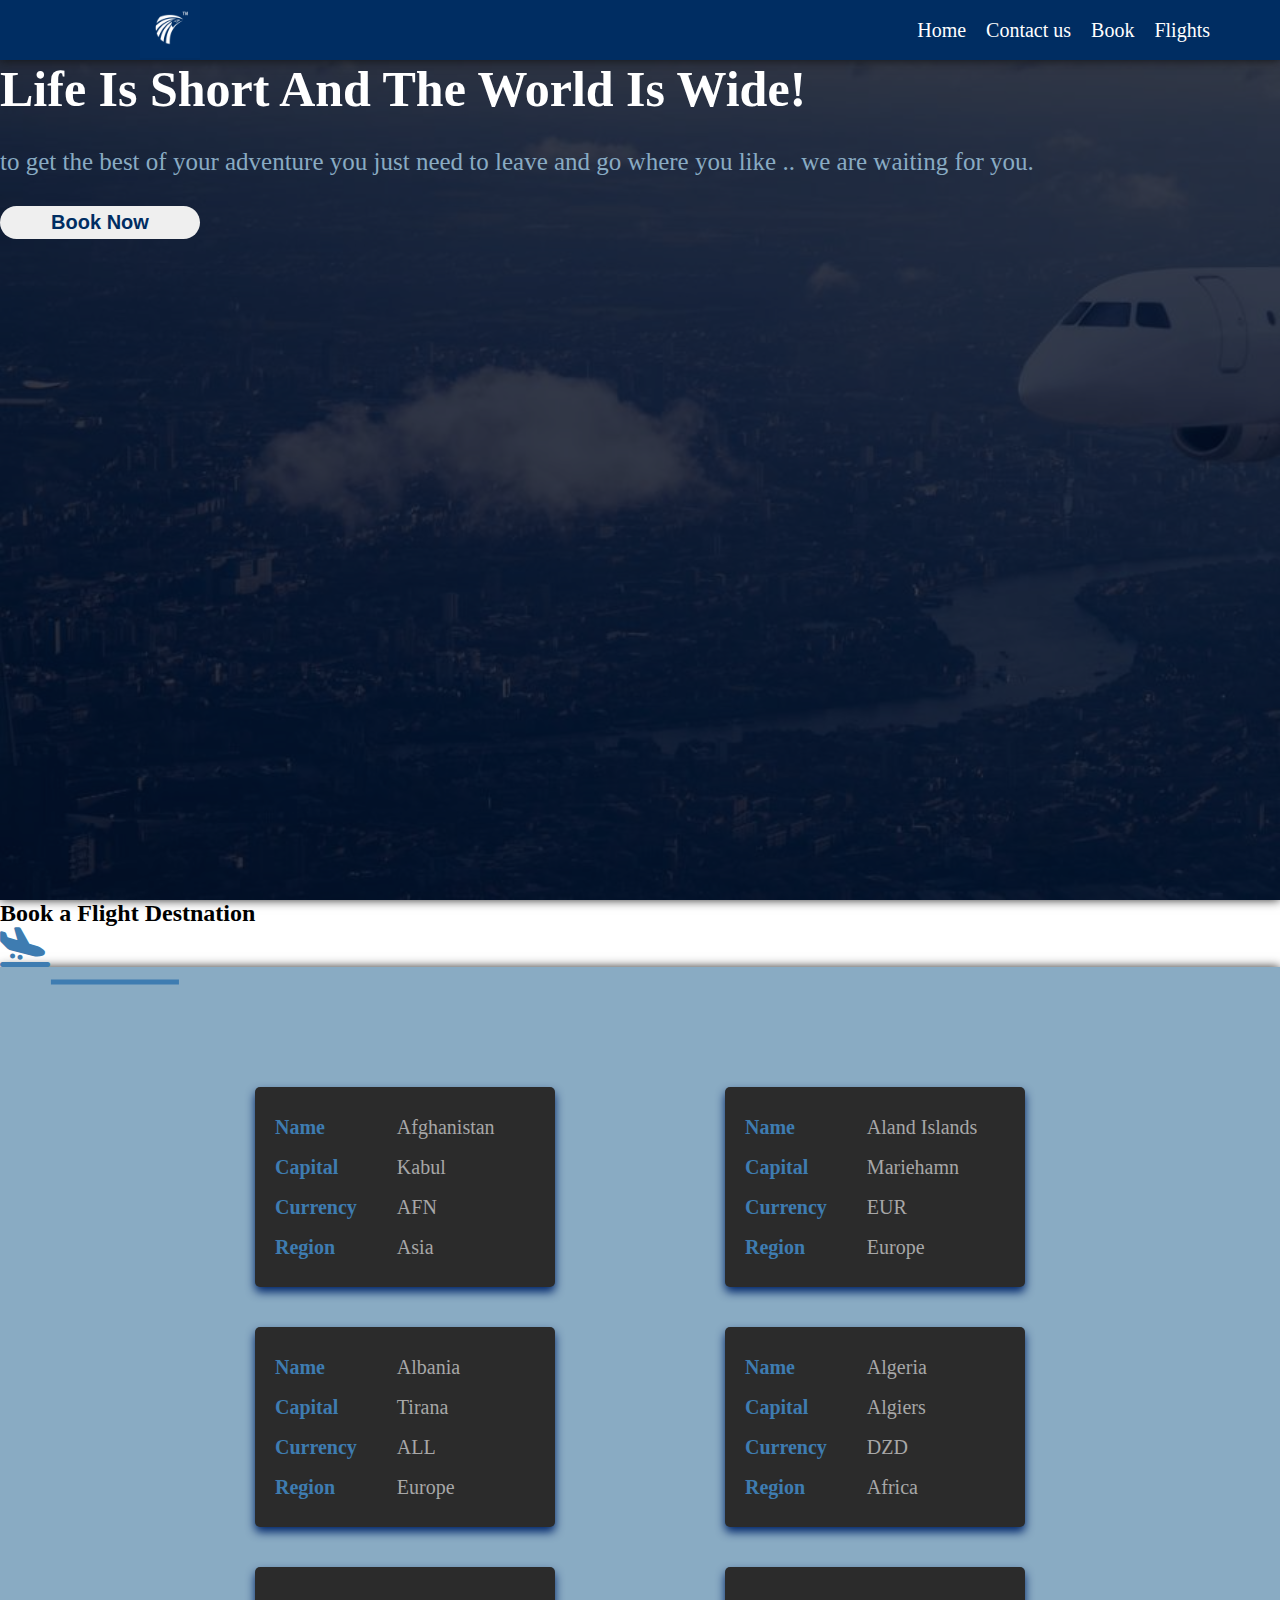
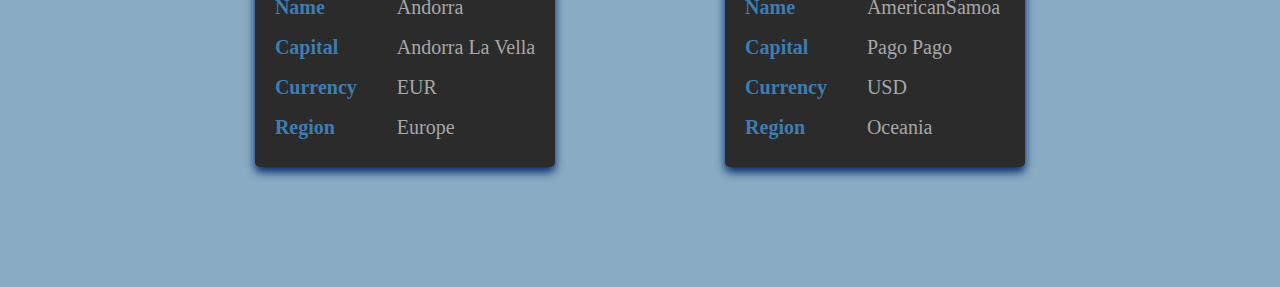
<file: index.html>
<!DOCTYPE html>
<html lang="en">
<head>
    <meta charset="UTF-8">
    <meta http-equiv="X-UA-Compatible" content="IE=edge">
    <meta name="viewport" content="width=device-width, initial-scale=1.0">
    <title>Egypt air</title>
     <!-- bootstrab -->
     <link rel="stylesheet" href="https://cdn.jsdelivr.net/npm/bootstrap@4.6.1/dist/css/bootstrap.min.css"
     integrity="sha384-zCbKRCUGaJDkqS1kPbPd7TveP5iyJE0EjAuZQTgFLD2ylzuqKfdKlfG/eSrtxUkn" crossorigin="anonymous">
 <!-- font awesome -->
<link rel="stylesheet" href="https://cdnjs.cloudflare.com/ajax/libs/font-awesome/6.0.0/css/all.min.css">
 <!-- css link -->
 
    <link rel="stylesheet" href="css/style.css">
</head>


<body onload=" fillHtml()">
    <header>
        <nav>
            <div class="logo">
                <img src="img/logo.png" alt="">
            </div>
                <ul>
                    <li>Home</li>
                    <li>Contact us</li>
                    <li>Book</li>
                    <li>Flights</li>
                 
                </ul>
           
        </nav>
        <div class="container-fluid mt-5 ">
            <div class="row align-items-center pl-md-5">
                <div class="text col-xl-7 col-md-8 col-sm-10 col-12 mt-5" >
                    <h1>Life Is Short And The World Is Wide!</h1>
                    <p> to get the best of your adventure you just need to leave and go where you like ..
                        we are waiting for you.
                    </p>
                    <button> Book Now</button>
                </div>
            </div>
        </div>
        
       
    </header>
    <div class="title d-flex justify-content-center align-items-center my-5 mx-auto">
        <h2>Book a Flight Destnation   </h2> <i class="fa-solid fa-plane-arrival ml-3"></i>
    </div>
   
<section class="country-selection" >
   
    <div class="destnation">
        <div id="1" class="country">
         
            <div class="key">
                <p>Name</p>
                <p>Capital</p>             
                <p>Currency</p>
                <p>Region</p>
            </div>
            <div class="value">
                <p id="name"> </p>
                <p id="capital"></p>               
                <p id="cur"></p>
                <p id="region"> </p>
            </div>
            <div class="booking-btn">
                <a href="flight-selected.html?countryID=1" target="blank">Book a Flight</a>
             
            </div>
        </div>
        <div id="2" class="country">
            <div class="key">
                <p>Name</p>
                <p>Capital</p>             
                <p>Currency</p>
                <p>Region</p>
            </div>
            <div class="value">
                <p id="name"> </p>
                <p id="capital"></p>               
                <p id="cur"></p>
                <p id="region"> </p>
            </div>
            <div class="booking-btn">
                <a href="flight-selected.html?countryID=2" target="blank">Book a Flight</a>
             
            </div>
        </div>
        <div id="3" class="country">
            <div class="key">
                <p>Name</p>
                <p>Capital</p>             
                <p>Currency</p>
                <p>Region</p>
            </div>
            <div class="value">
                <p id="name"> </p>
                <p id="capital"></p>               
                <p id="cur"></p>
                <p id="region"> </p>
            </div>
            <div class="booking-btn">
                <a href="flight-selected.html?countryID=3" target="blank">Book a Flight</a>
             
            </div>
        </div>
        <div id="4" class="country">
            <div class="key">
                <p>Name</p>
                <p>Capital</p>             
                <p>Currency</p>
                <p>Region</p>
            </div>
            <div class="value">
                <p id="name"> </p>
                <p id="capital"></p>               
                <p id="cur"></p>
                <p id="region"> </p>
            </div>
            <div class="booking-btn">
                <a href="flight-selected.html?countryID=4" target="blank">Book a Flight</a>
            </div>
        </div>
        <div id="5" class="country">
            <div class="key">
                <p>Name</p>
                <p>Capital</p>             
                <p>Currency</p>
                <p>Region</p>
            </div>
            <div class="value">
                <p id="name"> </p>
                <p id="capital"></p>               
                <p id="cur"></p>
                <p id="region"> </p>
            </div>
            <div class="booking-btn">
                <a href="flight-selected.html?countryID=5" target="blank">Book a Flight</a>
                      </div>
        </div>
        <div id="6" class="country">
            <div class="key">
                <p>Name</p>
                <p>Capital</p>             
                <p>Currency</p>
                <p>Region</p>
            </div>
            <div class="value">
                <p id="name"> </p>
                <p id="capital"></p>               
                <p id="cur"></p>
                <p id="region"> </p>
            </div>
            <div class="booking-btn">
                <a href="flight-selected.html?countryID=6" target="blank">Book a Flight</a>
             
            </div>
        </div>
       
    </div>
</section>
<!-- <section class="user-data text-center">
 <div class="container">
    <div id="selected" class="country mb-5"></div>
    <form action="#" class=" m-auto row d-block mt-5">
        <input type="text" class="form-control " name="fname" id="f-name" placeholder="First Name">
        <input type="text" class="form-control " name="lname" id="l-name" placeholder="Last Name">
        <input type="email"  class="form-control " name="email" id="email" placeholder="E-mail">
        <input type="date" class="form-control  " name="birthday" id="birthday" oninput="calAge()">
        <label for="birthday"  class="form-control text-left " id="age" ></label>
        <input type="text" class="form-control " name="country" id="user-country" placeholder="Country">
        <select class="form-control ">
            <option selected hidden>Choose here</option>
            <option value="1">One</option>
            <option value="2">Two</option>
            <option value="3">Three</option>
            <option value="4">Four</option>
            <option value="5">Five</option>
        </select>
        <button onclick="showSummery()"> Send </button>
    </form>

 </div>
</section> -->
<script src="https://cdn.jsdelivr.net/npm/jquery@3.5.1/dist/jquery.slim.min.js"
integrity="sha384-DfXdz2htPH0lsSSs5nCTpuj/zy4C+OGpamoFVy38MVBnE+IbbVYUew+OrCXaRkfj" crossorigin="anonymous">
</script>
<script src="https://cdn.jsdelivr.net/npm/bootstrap@4.6.1/dist/js/bootstrap.bundle.min.js"
integrity="sha384-fQybjgWLrvvRgtW6bFlB7jaZrFsaBXjsOMm/tB9LTS58ONXgqbR9W8oWht/amnpF" crossorigin="anonymous">
</script>
    <script src="js/main.js"></script>
</body>
</html>
</file>
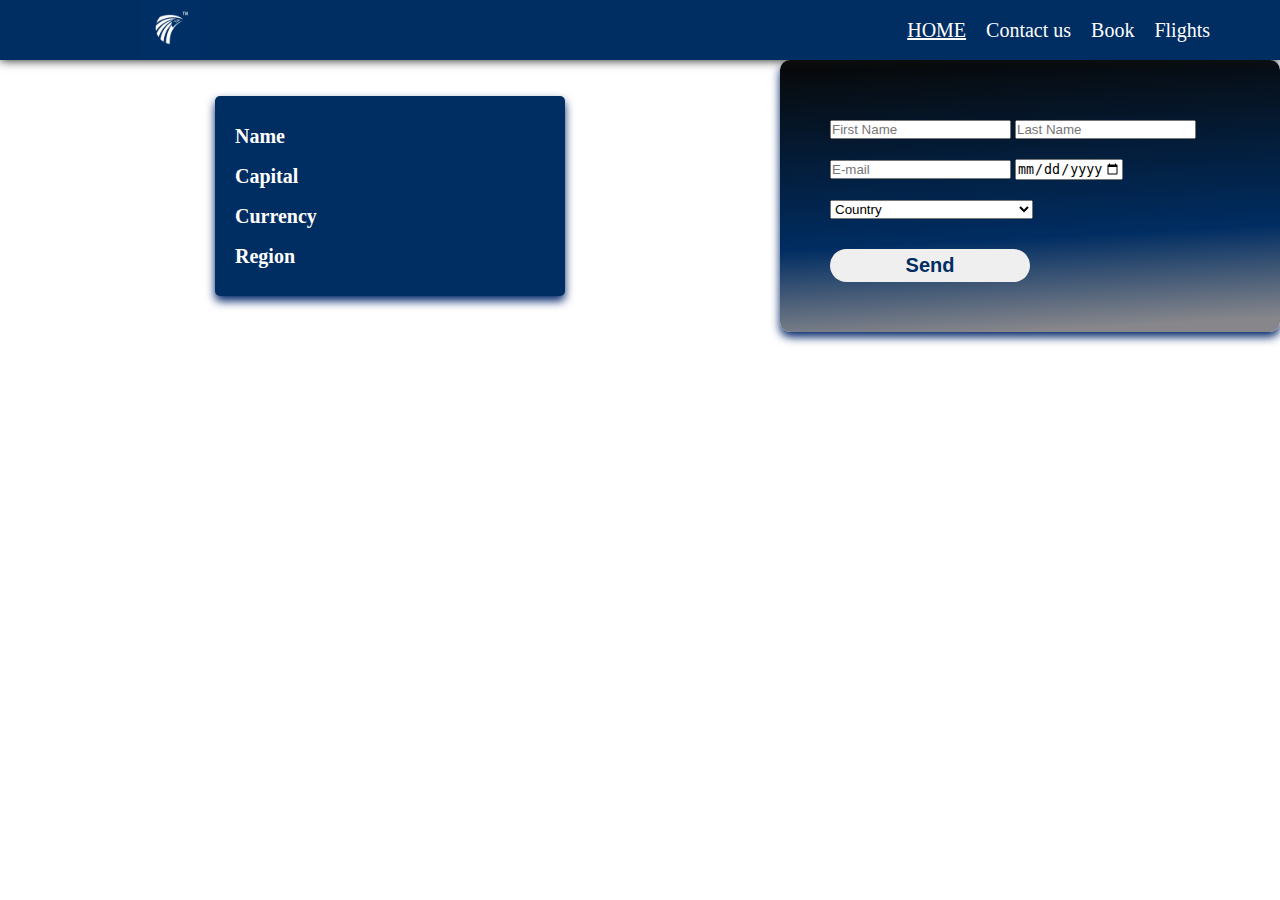
<file: flight-selected.html>
<!DOCTYPE html>
<html lang="en">

<head>
    <meta charset="UTF-8">
    <meta http-equiv="X-UA-Compatible" content="IE=edge">
    <meta name="viewport" content="width=device-width, initial-scale=1.0">
    <title>booking</title>
    <link rel="stylesheet" href="https://cdn.jsdelivr.net/npm/bootstrap@4.6.1/dist/css/bootstrap.min.css"
        integrity="sha384-zCbKRCUGaJDkqS1kPbPd7TveP5iyJE0EjAuZQTgFLD2ylzuqKfdKlfG/eSrtxUkn" crossorigin="anonymous">
    <!-- font awesome -->
    <!-- <link rel="stylesheet" href="css/all.min.css"> -->
    <!-- css link -->


    <link rel="stylesheet" href="css/style.css">
    <style>
      
    </style>
</head>

<body onload="displaySelected()">
    <nav>
        <div class="logo">
         <a href="index.html">   <img src="img/logo.png" alt=""></a>
        </div>
            <ul>
                <li> <a href="index.html">HOME</a></li>
                <li>Contact us</li>
                <li>Book</li>
                <li>Flights</li>
             
            </ul>
       
    </nav>
    <section class="user-data text-center mt-5">
        <div class="container">
            <div id="selected" class="country mb-5">
                <div class="key">
                    <p>Name</p>
                    <p>Capital</p>
                    <p>Currency</p>
                    <p>Region</p>
                </div>
                <div class="value">
                    <p id="name"> </p>
                    <p id="capital"></p>
                    <p id="cur"></p>
                    <p id="region"> </p>
                </div>
            </div>
            <form action="#" class=" m-auto row d-block mt-5">
                <input type="text" class="form-control " name="fname" id="f-name" placeholder="First Name">
                <input type="text" class="form-control " name="lname" id="l-name" placeholder="Last Name">
                <input type="email" class="form-control " name="email" id="email" placeholder="E-mail">
                <input type="date" class="form-control  " name="birthday" id="birthday" max="2002-01-01" min="1942-01-01" oninput="calAge()">
                <label for="birthday" class="form-control text-left " id="age"></label>
                <!-- <input type="text" class="form-control " name="country" id="user-country" placeholder="Country"> -->
                <select class="form-control " id="user-country">
                    <option selected hidden>Country</option>
                    <option value="Afganistan">Afghanistan</option>
                    <option value="Albania">Albania</option>
                    <option value="Algeria">Algeria</option>
                    <option value="American Samoa">American Samoa</option>
                    <option value="Andorra">Andorra</option>
                    <option value="Angola">Angola</option>
                    <option value="Anguilla">Anguilla</option>
                    <option value="Antigua & Barbuda">Antigua & Barbuda</option>
                    <option value="Argentina">Argentina</option>
                    <option value="Armenia">Armenia</option>
                    <option value="Aruba">Aruba</option>
                    <option value="Australia">Australia</option>
                    <option value="Austria">Austria</option>
                    <option value="Azerbaijan">Azerbaijan</option>
                    <option value="Bahamas">Bahamas</option>
                    <option value="Bahrain">Bahrain</option>
                    <option value="Bangladesh">Bangladesh</option>
                    <option value="Barbados">Barbados</option>
                    <option value="Belarus">Belarus</option>
                    <option value="Belgium">Belgium</option>
                    <option value="Belize">Belize</option>
                    <option value="Benin">Benin</option>
                    <option value="Bermuda">Bermuda</option>
                    <option value="Bhutan">Bhutan</option>
                    <option value="Bolivia">Bolivia</option>
                    <option value="Bonaire">Bonaire</option>
                    <option value="Bosnia & Herzegovina">Bosnia & Herzegovina</option>
                    <option value="Botswana">Botswana</option>
                    <option value="Brazil">Brazil</option>
                    <option value="British Indian Ocean Ter">British Indian Ocean Ter</option>
                    <option value="Brunei">Brunei</option>
                    <option value="Bulgaria">Bulgaria</option>
                    <option value="Burkina Faso">Burkina Faso</option>
                    <option value="Burundi">Burundi</option>
                    <option value="Cambodia">Cambodia</option>
                    <option value="Cameroon">Cameroon</option>
                    <option value="Canada">Canada</option>
                    <option value="Canary Islands">Canary Islands</option>
                    <option value="Cape Verde">Cape Verde</option>
                    <option value="Cayman Islands">Cayman Islands</option>
                    <option value="Central African Republic">Central African Republic</option>
                    <option value="Chad">Chad</option>
                    <option value="Channel Islands">Channel Islands</option>
                    <option value="Chile">Chile</option>
                    <option value="China">China</option>
                    <option value="Christmas Island">Christmas Island</option>
                    <option value="Cocos Island">Cocos Island</option>
                    <option value="Colombia">Colombia</option>
                    <option value="Comoros">Comoros</option>
                    <option value="Congo">Congo</option>
                    <option value="Cook Islands">Cook Islands</option>
                    <option value="Costa Rica">Costa Rica</option>
                    <option value="Cote DIvoire">Cote DIvoire</option>
                    <option value="Croatia">Croatia</option>
                    <option value="Cuba">Cuba</option>
                    <option value="Curaco">Curacao</option>
                    <option value="Cyprus">Cyprus</option>
                    <option value="Czech Republic">Czech Republic</option>
                    <option value="Denmark">Denmark</option>
                    <option value="Djibouti">Djibouti</option>
                    <option value="Dominica">Dominica</option>
                    <option value="Dominican Republic">Dominican Republic</option>
                    <option value="East Timor">East Timor</option>
                    <option value="Ecuador">Ecuador</option>
                    <option value="Egypt">Egypt</option>
                    <option value="El Salvador">El Salvador</option>
                    <option value="Equatorial Guinea">Equatorial Guinea</option>
                    <option value="Eritrea">Eritrea</option>
                    <option value="Estonia">Estonia</option>
                    <option value="Ethiopia">Ethiopia</option>
                    <option value="Falkland Islands">Falkland Islands</option>
                    <option value="Faroe Islands">Faroe Islands</option>
                    <option value="Fiji">Fiji</option>
                    <option value="Finland">Finland</option>
                    <option value="France">France</option>
                    <option value="French Guiana">French Guiana</option>
                    <option value="French Polynesia">French Polynesia</option>
                    <option value="French Southern Ter">French Southern Ter</option>
                    <option value="Gabon">Gabon</option>
                    <option value="Gambia">Gambia</option>
                    <option value="Georgia">Georgia</option>
                    <option value="Germany">Germany</option>
                    <option value="Ghana">Ghana</option>
                    <option value="Gibraltar">Gibraltar</option>
                    <option value="Great Britain">Great Britain</option>
                    <option value="Greece">Greece</option>
                    <option value="Greenland">Greenland</option>
                    <option value="Grenada">Grenada</option>
                    <option value="Guadeloupe">Guadeloupe</option>
                    <option value="Guam">Guam</option>
                    <option value="Guatemala">Guatemala</option>
                    <option value="Guinea">Guinea</option>
                    <option value="Guyana">Guyana</option>
                    <option value="Haiti">Haiti</option>
                    <option value="Hawaii">Hawaii</option>
                    <option value="Honduras">Honduras</option>
                    <option value="Hong Kong">Hong Kong</option>
                    <option value="Hungary">Hungary</option>
                    <option value="Iceland">Iceland</option>
                    <option value="Indonesia">Indonesia</option>
                    <option value="India">India</option>
                    <option value="Iran">Iran</option>
                    <option value="Iraq">Iraq</option>
                    <option value="Ireland">Ireland</option>
                    <option value="Isle of Man">Isle of Man</option>
                    <option value="Israel">Israel</option>
                    <option value="Italy">Italy</option>
                    <option value="Jamaica">Jamaica</option>
                    <option value="Japan">Japan</option>
                    <option value="Jordan">Jordan</option>
                    <option value="Kazakhstan">Kazakhstan</option>
                    <option value="Kenya">Kenya</option>
                    <option value="Kiribati">Kiribati</option>
                    <option value="Korea North">Korea North</option>
                    <option value="Korea Sout">Korea South</option>
                    <option value="Kuwait">Kuwait</option>
                    <option value="Kyrgyzstan">Kyrgyzstan</option>
                    <option value="Laos">Laos</option>
                    <option value="Latvia">Latvia</option>
                    <option value="Lebanon">Lebanon</option>
                    <option value="Lesotho">Lesotho</option>
                    <option value="Liberia">Liberia</option>
                    <option value="Libya">Libya</option>
                    <option value="Liechtenstein">Liechtenstein</option>
                    <option value="Lithuania">Lithuania</option>
                    <option value="Luxembourg">Luxembourg</option>
                    <option value="Macau">Macau</option>
                    <option value="Macedonia">Macedonia</option>
                    <option value="Madagascar">Madagascar</option>
                    <option value="Malaysia">Malaysia</option>
                    <option value="Malawi">Malawi</option>
                    <option value="Maldives">Maldives</option>
                    <option value="Mali">Mali</option>
                    <option value="Malta">Malta</option>
                    <option value="Marshall Islands">Marshall Islands</option>
                    <option value="Martinique">Martinique</option>
                    <option value="Mauritania">Mauritania</option>
                    <option value="Mauritius">Mauritius</option>
                    <option value="Mayotte">Mayotte</option>
                    <option value="Mexico">Mexico</option>
                    <option value="Midway Islands">Midway Islands</option>
                    <option value="Moldova">Moldova</option>
                    <option value="Monaco">Monaco</option>
                    <option value="Mongolia">Mongolia</option>
                    <option value="Montserrat">Montserrat</option>
                    <option value="Morocco">Morocco</option>
                    <option value="Mozambique">Mozambique</option>
                    <option value="Myanmar">Myanmar</option>
                    <option value="Nambia">Nambia</option>
                    <option value="Nauru">Nauru</option>
                    <option value="Nepal">Nepal</option>
                    <option value="Netherland Antilles">Netherland Antilles</option>
                    <option value="Netherlands">Netherlands (Holland, Europe)</option>
                    <option value="Nevis">Nevis</option>
                    <option value="New Caledonia">New Caledonia</option>
                    <option value="New Zealand">New Zealand</option>
                    <option value="Nicaragua">Nicaragua</option>
                    <option value="Niger">Niger</option>
                    <option value="Nigeria">Nigeria</option>
                    <option value="Niue">Niue</option>
                    <option value="Norfolk Island">Norfolk Island</option>
                    <option value="Norway">Norway</option>
                    <option value="Oman">Oman</option>
                    <option value="Pakistan">Pakistan</option>
                    <option value="Palau Island">Palau Island</option>
                    <option value="Palestine">Palestine</option>
                    <option value="Panama">Panama</option>
                    <option value="Papua New Guinea">Papua New Guinea</option>
                    <option value="Paraguay">Paraguay</option>
                    <option value="Peru">Peru</option>
                    <option value="Phillipines">Philippines</option>
                    <option value="Pitcairn Island">Pitcairn Island</option>
                    <option value="Poland">Poland</option>
                    <option value="Portugal">Portugal</option>
                    <option value="Puerto Rico">Puerto Rico</option>
                    <option value="Qatar">Qatar</option>
                    <option value="Republic of Montenegro">Republic of Montenegro</option>
                    <option value="Republic of Serbia">Republic of Serbia</option>
                    <option value="Reunion">Reunion</option>
                    <option value="Romania">Romania</option>
                    <option value="Russia">Russia</option>
                    <option value="Rwanda">Rwanda</option>
                    <option value="St Barthelemy">St Barthelemy</option>
                    <option value="St Eustatius">St Eustatius</option>
                    <option value="St Helena">St Helena</option>
                    <option value="St Kitts-Nevis">St Kitts-Nevis</option>
                    <option value="St Lucia">St Lucia</option>
                    <option value="St Maarten">St Maarten</option>
                    <option value="St Pierre & Miquelon">St Pierre & Miquelon</option>
                    <option value="St Vincent & Grenadines">St Vincent & Grenadines</option>
                    <option value="Saipan">Saipan</option>
                    <option value="Samoa">Samoa</option>
                    <option value="Samoa American">Samoa American</option>
                    <option value="San Marino">San Marino</option>
                    <option value="Sao Tome & Principe">Sao Tome & Principe</option>
                    <option value="Saudi Arabia">Saudi Arabia</option>
                    <option value="Senegal">Senegal</option>
                    <option value="Seychelles">Seychelles</option>
                    <option value="Sierra Leone">Sierra Leone</option>
                    <option value="Singapore">Singapore</option>
                    <option value="Slovakia">Slovakia</option>
                    <option value="Slovenia">Slovenia</option>
                    <option value="Solomon Islands">Solomon Islands</option>
                    <option value="Somalia">Somalia</option>
                    <option value="South Africa">South Africa</option>
                    <option value="Spain">Spain</option>
                    <option value="Sri Lanka">Sri Lanka</option>
                    <option value="Sudan">Sudan</option>
                    <option value="Suriname">Suriname</option>
                    <option value="Swaziland">Swaziland</option>
                    <option value="Sweden">Sweden</option>
                    <option value="Switzerland">Switzerland</option>
                    <option value="Syria">Syria</option>
                    <option value="Tahiti">Tahiti</option>
                    <option value="Taiwan">Taiwan</option>
                    <option value="Tajikistan">Tajikistan</option>
                    <option value="Tanzania">Tanzania</option>
                    <option value="Thailand">Thailand</option>
                    <option value="Togo">Togo</option>
                    <option value="Tokelau">Tokelau</option>
                    <option value="Tonga">Tonga</option>
                    <option value="Trinidad & Tobago">Trinidad & Tobago</option>
                    <option value="Tunisia">Tunisia</option>
                    <option value="Turkey">Turkey</option>
                    <option value="Turkmenistan">Turkmenistan</option>
                    <option value="Turks & Caicos Is">Turks & Caicos Is</option>
                    <option value="Tuvalu">Tuvalu</option>
                    <option value="Uganda">Uganda</option>
                    <option value="United Kingdom">United Kingdom</option>
                    <option value="Ukraine">Ukraine</option>
                    <option value="United Arab Erimates">United Arab Emirates</option>
                    <option value="United States of America">United States of America</option>
                    <option value="Uraguay">Uruguay</option>
                    <option value="Uzbekistan">Uzbekistan</option>
                    <option value="Vanuatu">Vanuatu</option>
                    <option value="Vatican City State">Vatican City State</option>
                    <option value="Venezuela">Venezuela</option>
                    <option value="Vietnam">Vietnam</option>
                    <option value="Virgin Islands (Brit)">Virgin Islands (Brit)</option>
                    <option value="Virgin Islands (USA)">Virgin Islands (USA)</option>
                    <option value="Wake Island">Wake Island</option>
                    <option value="Wallis & Futana Is">Wallis & Futana Is</option>
                    <option value="Yemen">Yemen</option>
                    <option value="Zaire">Zaire</option>
                    <option value="Zambia">Zambia</option>
                    <option value="Zimbabwe">Zimbabwe</option>

                </select>
                <button onclick="showSummery()"> Send </button>
            </form>

        </div>
    </section>
    <script src="https://cdn.jsdelivr.net/npm/jquery@3.5.1/dist/jquery.slim.min.js"
        integrity="sha384-DfXdz2htPH0lsSSs5nCTpuj/zy4C+OGpamoFVy38MVBnE+IbbVYUew+OrCXaRkfj" crossorigin="anonymous">
    </script>
    <script src="https://cdn.jsdelivr.net/npm/bootstrap@4.6.1/dist/js/bootstrap.bundle.min.js"
        integrity="sha384-fQybjgWLrvvRgtW6bFlB7jaZrFsaBXjsOMm/tB9LTS58ONXgqbR9W8oWht/amnpF" crossorigin="anonymous">
    </script>
    <script src="js/main.js"></script>
</body>

</html>
</file>
<file: css/style.css>
* {
    padding: 0;
    margin: 0;
    box-sizing: border-box;
}

:root {
    --main-color: #002D62;
    --secondry-color: #3E7CB1;
    --m-dark-color: #2b2b2b;
    --dark-color: #131313;
    --light-color: #89ABC3;
    --very-light-color: #a7a7a7;
}

html {
    scroll-behavior: smooth;
}

ul {
    list-style: none;
    display: flex;
}

a{
    color: #fff;}
a:hover {
    text-decoration: none;
}
button{
    transition: .3s ease-in-out ;
}
button:hover,
.booking-btn a:hover{
    background-color: transparent;
    color: #fff !important;
    border: 1px solid #fff !important;
    box-shadow: 0 1px 10px 1px #eee;
}

/* start header */
header {
    height: 100vh;
    background-image: url("../img/header.jpg");
    background-size: cover;
    position: relative;
    box-shadow: 0 0 10px 0 #2b2b2b;

}

header::before {
    position: absolute;
    content: "";
    width: 100%;
    height: 100%;
    background-color: #030e24cc;
    top: 0;
    z-index: 1;
}

nav {
    display: flex;
    justify-content: space-between;
    align-items: center;
    padding: 10px 70px;
    color: #fff;
    background-color: #002D62;
    height: 60px;
    font-size: 20px;
    cursor: pointer;
    position: relative;
    z-index: 2;
    box-shadow: 0 0 10px 0 #131313;
}

.logo {
    width: 200px;
}

.logo img {
    width: 100%;
    height: 60px;
    object-fit: contain;
    /* object-position: top; */
}

nav li {
    margin-left: 20px;
    transition: .3s;
    line-height: 60px;
}

nav li:hover {
    color: var(--secondry-color);
}

header .text {
    position: relative;
    z-index: 2;
    /* top:50%;
    left: 10%;
    width: 50%;
    transform: translateY(-50%);
    }    */
}

header .text h1 {

    font-size: 50px;
    color: #fff;
}

header .text p {
    color: var(--light-color);
    margin: 30px 0;
    font-size: 25px;
}

header .text button,
form button {

    width: 200px;
    padding: 5px 0;
    border-radius: 40px;
    color: var(--main-color);
    font-size: 20px;
    font-weight: bold;
    border: none;
}

/* end header */
.title {
    position: relative;
    width: fit-content;
}

.title i {
    color: var(--secondry-color);
    font-size: 40px;
}

.title::after {
    position: absolute;
    content: "";
    height: 5px;
    width: 50%;
    background-color: var(--secondry-color);
    bottom: -30%;
    left: 40%;
    transform: translate(-40%, -50%);
}

/* start country-selection */
.country-selection {
    background-color: #89ABC3;
    padding: 0 70px;
    box-shadow: 0 0 10px 0 #2b2b2b;
}

.country-selection .destnation {

    display: flex;
    flex-wrap: wrap;
    justify-content: space-around;
    align-items: center;
    padding: 100px;


}

.country {

    display: flex;
    /* justify-content: space-between; */
    min-width: 300px;
    background-color: #2b2b2b;
    /* padding: 20px;  */
    line-height: 40px;
    border-radius: 5px;
    box-shadow: 0 5px 10px 0 #002569;
    color: var(--very-light-color);
    font-size: 20px;
    position: relative;
    transition: .3s;
    margin: 20px;

}

.country .key {

    color: #fff;
    padding: 20px;

}

.key p {
    /* border-bottom: 1px solid var(--very-light-color); */
    color: var(--secondry-color);
    font-weight: bold;
}

.country .value {
    /* background-color: #2b2b2b; */
    padding: 20px;
    font-size: 20px;
}

.value p {
    text-transform: capitalize;

}

.country .booking-btn {
    position: absolute;
    bottom: -50%;
    left: 0;
    width: 100%;
    background-color: #002569c7;
    height: 100px;
    text-align: center;
    line-height: 100px;
    border-radius: 5px;
    transition: .5s ease-in-out;
    /* display: none; */
    visibility: hidden;
    opacity: 0;


}

.booking-btn a {

    padding: 10px 20px;
    border-radius: 40px;
    color: var(--main-color);
    font-size: 18px;
    font-weight: bold;
    cursor: pointer;
    border: 0;
    line-height: normal !important;
    background-color: var(--very-light-color);
    transition: .3s ease-in-out ;

}

.country-selection .country:hover .booking-btn {
    visibility: visible;
    opacity: 1;
    bottom: 0;

}

.country-selection .country:hover .key,
.country-selection .country:hover .value {
    filter: blur(1px);
}

/* start user selection */
.user-data .container {
    display: flex;
    align-items: center;
    flex-wrap: wrap;
    justify-content: center;
}

#selected {
    width: 350px;
    margin: 0 auto;
    background-color: var(--main-color);
}

#selected .key p {
    color: #fff;
}

form {
    background: rgb(134, 134, 139);
    background: linear-gradient(357deg, rgba(134, 134, 139, 1) 5%, rgba(0, 45, 98, 1) 36%, rgba(8, 8, 7, 1) 100%);
    padding: 50px;
    border-radius: 10px;
    box-shadow: 0 5px 10px 0 #002569;
    width: 100%;
    max-width: 500px;

}

form .form-control {
    margin: 10px 0 !important;
}

form button {
    width: 200px;
    padding: 5px 0;
    border-radius: 40px;
    color: var(--main-color);
    font-size: 20px;
    font-weight: bold;
    margin-top: 20px;
    border: none;
}

#age {
    display: none;
}

/* end user selection */
@media screen and (max-width:767px) {
    nav {
        justify-content: center;
    }

    nav ul {
        display: none;
    }

    header .text h1 {
        font-size: 40px;
    }

    header .text p {
        font-size: 20px;
    }

}
</file>
